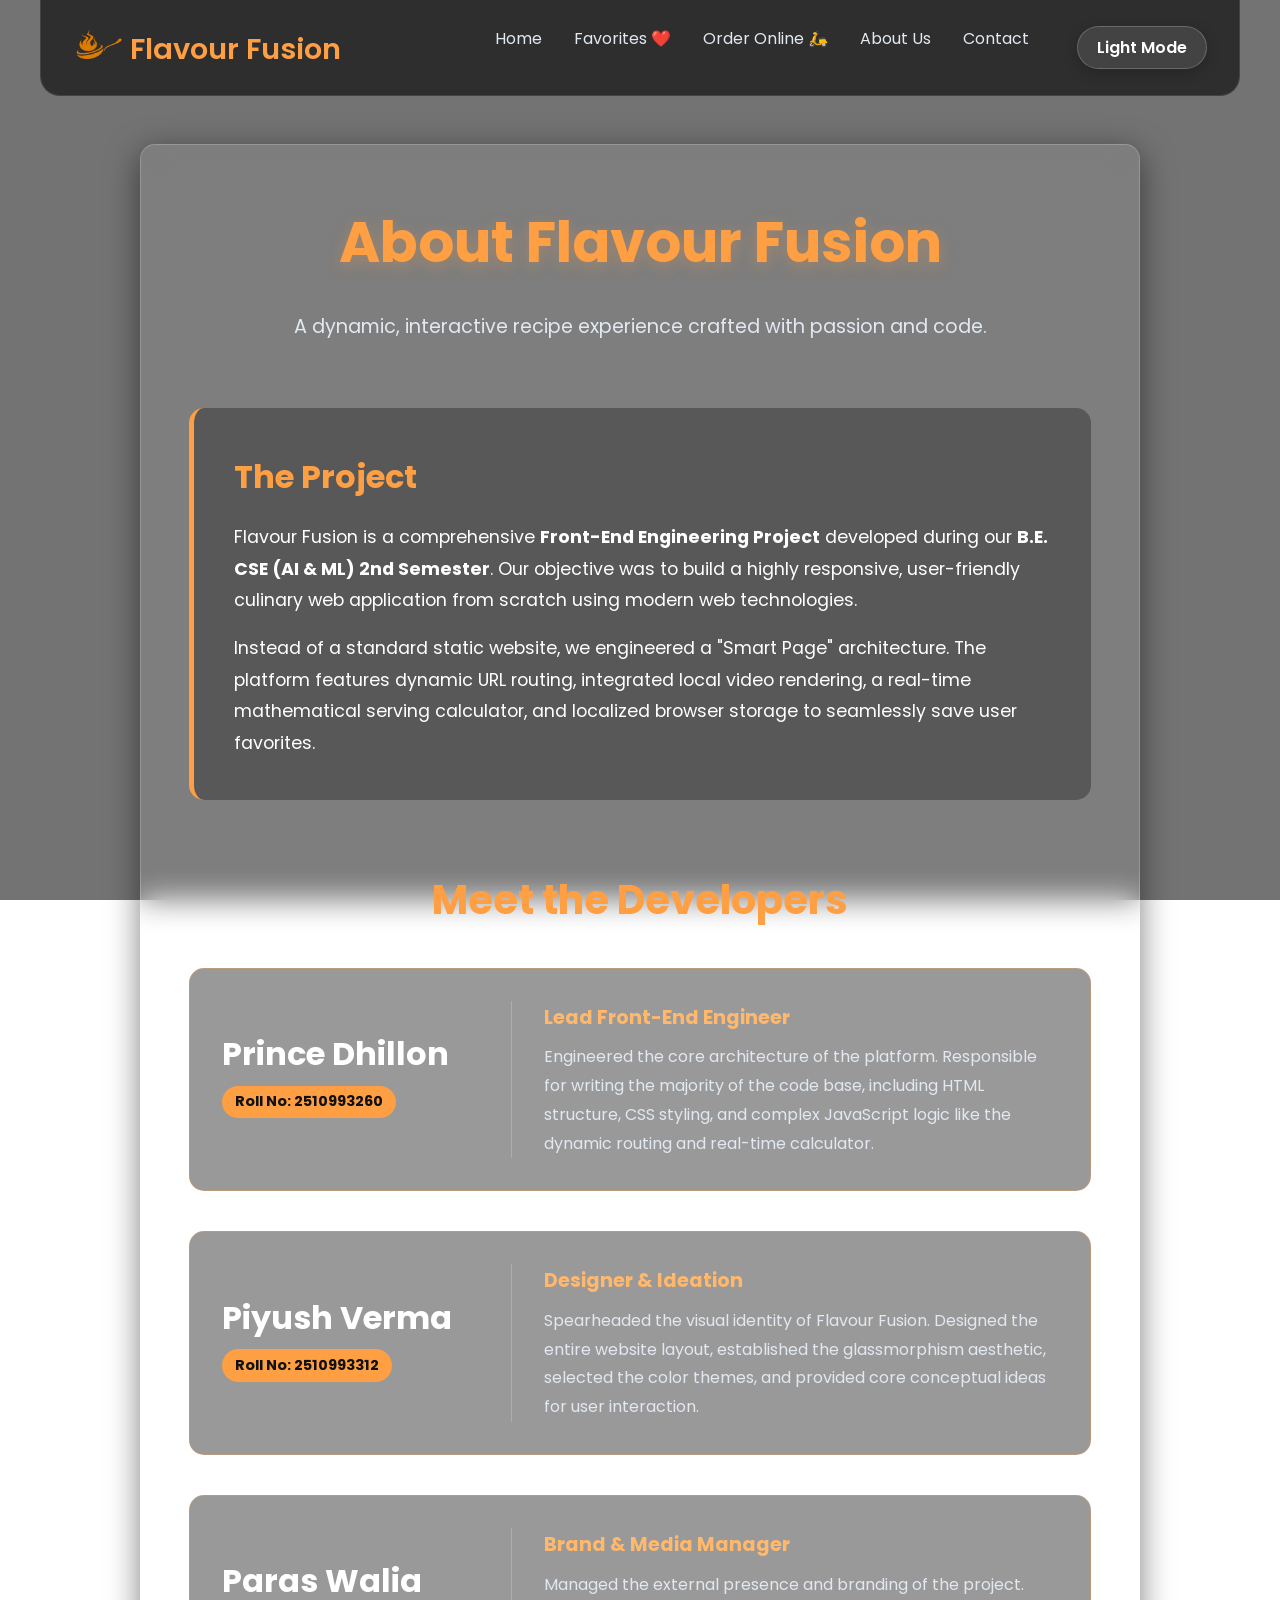
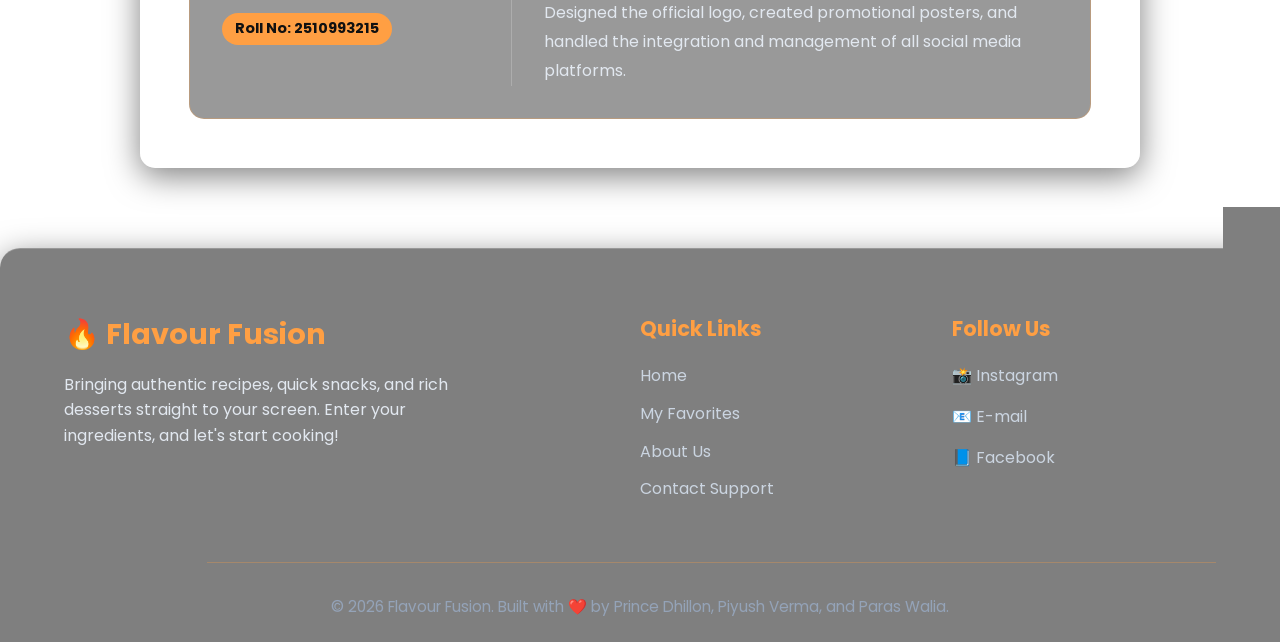
<file: html/about.html>
<!DOCTYPE html>
<html lang="en">
<head>
    <meta charset="UTF-8">
    <meta name="viewport" content="width=device-width, initial-scale=1.0">
    <title>About Us | Flavour Fusion</title>
    <link rel="stylesheet" href="/css/global.css">
    <link rel="stylesheet" href="/css/nav.css">
    <link rel="stylesheet" href="/css/recipe.css">
    <style>
        /* The initial hidden state (scaled down, slightly pushed down, invisible) */
        .scroll-zoom {
            opacity: 0;
            transform: scale(0.8) translateY(50px);
            transition: all 0.8s cubic-bezier(0.175, 0.885, 0.32, 1.275); /* Gives it a slight "bounce" effect */
        }

        /* The final visible state when scrolled into view */
        .scroll-zoom.visible {
            opacity: 1;
            transform: scale(1) translateY(0);
        }

        /* The Hover Effect for the Developer Cards */
        .dev-card {
            background: rgba(0,0,0,0.4); 
            border: 1px solid rgba(255,159,67,0.3); 
            padding: 2rem; 
            border-radius: 15px; 
            display: flex;
            align-items: center;
            gap: 2rem;
            transition: transform 0.4s ease, box-shadow 0.4s ease, border-color 0.4s ease;
        }

        /* When you hover over a card, it floats towards you and glows */
        .dev-card:hover {
            transform: translateY(-10px) scale(1.03);
            box-shadow: 0 20px 40px rgba(255,159,67,0.2);
            border-color: rgba(255,159,67,0.8);
            z-index: 10;
        }

        /* Mobile responsiveness for the new list */
        @media (max-width: 768px) {
            .dev-card {
                flex-direction: column;
                text-align: center;
                gap: 1rem;
            }
        }
    </style>
</head>
<body>
    <!-- FLAVOUR FUSION LOADER -->
    <div id="fusion-loader">
        <div class="eating-container">
            <div class="pac-man"></div>
            <div class="food food-1"></div>
            <div class="food food-2"></div>
        </div>
        <div class="loader-text">COOKING...</div>
    </div>
    
    <div class="background-overlay"></div>
    
    <nav class="top-nav">
        <div class="logo">
            <img src="/Logo/logo.png" height="35px" width="50px" alt="logo">
             Flavour Fusion
        </div>
        <ul class="nav-links">
            <li><a href="index.html">Home</a></li>
            <li><a href="favorites.html">Favorites ❤️</a></li>
            <li><a href="order.html">Order Online 🛵</a></li>
            <li><a href="about.html">About Us</a></li>
            <li><a href="contact.html">Contact</a></li>
            
            <li><button id="themeToggleBtn">Light Mode</button></li>
        </ul>
    </nav>
    
    <!-- Main About Section -->
    <!-- Main About Section -->
    <div class="glass-panel" style="margin: 3rem auto; padding: 3rem; max-width: 1000px; line-height: 1.8;">
        
        <h1 style="text-align: center; color: #ff9f43; font-size: 3.5rem; margin-bottom: 1rem; text-shadow: 0 4px 15px rgba(255,159,67,0.3);">About Flavour Fusion</h1>
        
        <p style="text-align: center; font-size: 1.2rem; color: #e2e8f0; margin-bottom: 4rem;">
            A dynamic, interactive recipe experience crafted with passion and code.
        </p>

        <!-- Academic Project Details (Animates in first) -->
        <div class="scroll-zoom" style="background: rgba(0,0,0,0.3); padding: 2.5rem; border-radius: 15px; margin-bottom: 4rem; border-left: 5px solid #ff9f43;">
            <h2 style="color: #ff9f43; margin-bottom: 1rem; font-size: 2rem;">The Project</h2>
            <p style="font-size: 1.1rem; color: #fff;">
                Flavour Fusion is a comprehensive <strong>Front-End Engineering Project</strong> developed during our <strong>B.E. CSE (AI & ML) 2nd Semester</strong>. 
                Our objective was to build a highly responsive, user-friendly culinary web application from scratch using modern web technologies.
            </p>
            <p style="font-size: 1.1rem; color: #fff; margin-top: 1rem;">
                Instead of a standard static website, we engineered a "Smart Page" architecture. The platform features dynamic URL routing, integrated local video rendering, a real-time mathematical serving calculator, and localized browser storage to seamlessly save user favorites.
            </p>
        </div>

        <!-- The Developers Tier List -->
        <h2 style="color: #ff9f43; margin-bottom: 2rem; text-align: center; font-size: 2.5rem;">Meet the Developers</h2>
        
        <div style="display: flex; flex-direction: column; gap: 2.5rem;">
            
            <!-- Developer 1: Prince -->
            <div class="dev-card scroll-zoom" style="transition-delay: 0.1s;">
                <div style="flex: 1;">
                    <h3 style="color: #fff; font-size: 2rem; margin-bottom: 0.2rem;">Prince Dhillon</h3>
                    <span style="display: inline-block; background: #ff9f43; color: #111; padding: 0.2rem 0.8rem; border-radius: 20px; font-weight: bold; font-size: 0.9rem; margin-bottom: 1rem;">Roll No: 2510993260</span>
                </div>
                <div style="flex: 2; border-left: 1px solid rgba(255,255,255,0.2); padding-left: 2rem;">
                    <p style="color: #ffb86c; font-size: 1.2rem; font-weight: bold; margin-bottom: 0.5rem;">Lead Front-End Engineer</p>
                    <p style="color: #e2e8f0;">Engineered the core architecture of the platform. Responsible for writing the majority of the code base, including HTML structure, CSS styling, and complex JavaScript logic like the dynamic routing and real-time calculator.</p>
                </div>
            </div>

            <!-- Developer 2: Piyush -->
            <div class="dev-card scroll-zoom" style="transition-delay: 0.2s;">
                <div style="flex: 1;">
                    <h3 style="color: #fff; font-size: 2rem; margin-bottom: 0.2rem;">Piyush Verma</h3>
                    <span style="display: inline-block; background: #ff9f43; color: #111; padding: 0.2rem 0.8rem; border-radius: 20px; font-weight: bold; font-size: 0.9rem; margin-bottom: 1rem;">Roll No: 2510993312</span>
                </div>
                <div style="flex: 2; border-left: 1px solid rgba(255,255,255,0.2); padding-left: 2rem;">
                    <p style="color: #ffb86c; font-size: 1.2rem; font-weight: bold; margin-bottom: 0.5rem;">Designer & Ideation</p>
                    <p style="color: #e2e8f0;">Spearheaded the visual identity of Flavour Fusion. Designed the entire website layout, established the glassmorphism aesthetic, selected the color themes, and provided core conceptual ideas for user interaction.</p>
                </div>
            </div>

            <!-- Developer 3: Paras -->
            <div class="dev-card scroll-zoom" style="transition-delay: 0.3s;">
                <div style="flex: 1;">
                    <h3 style="color: #fff; font-size: 2rem; margin-bottom: 0.2rem;">Paras Walia</h3>
                    <span style="display: inline-block; background: #ff9f43; color: #111; padding: 0.2rem 0.8rem; border-radius: 20px; font-weight: bold; font-size: 0.9rem; margin-bottom: 1rem;">Roll No: 2510993215</span>
                </div>
                <div style="flex: 2; border-left: 1px solid rgba(255,255,255,0.2); padding-left: 2rem;">
                    <p style="color: #ffb86c; font-size: 1.2rem; font-weight: bold; margin-bottom: 0.5rem;">Brand & Media Manager</p>
                    <p style="color: #e2e8f0;">Managed the external presence and branding of the project. Designed the official logo, created promotional posters, and handled the integration and management of all social media platforms.</p>
                </div>
            </div>

        </div>
    </div>
    <footer class="site-footer glass-panel">
        <div class="footer-content">
            <div class="footer-brand">
                <h2>🔥 Flavour Fusion</h2>
                <p>Bringing authentic recipes, quick snacks, and rich desserts straight to your screen. Enter your ingredients, and let's start cooking!</p>
            </div>
            
            <div class="footer-links">
                <h3>Quick Links</h3>
                <ul>
                    <li><a href="index.html">Home</a></li>
                    <li><a href="favorites.html">My Favorites</a></li>
                    <li><a href="about.html">About Us</a></li>
                    <li><a href="contact.html">Contact Support</a></li>
                </ul>
            </div>
            
            <div class="footer-social">
                <h3>Follow Us</h3>
                <div class="social-icons">
                    <a href="https://www.instagram.com/flavourfusion_chitkara/" target="_blank">📸 Instagram</a>
                    <a href="mailto:flavourfusion.chitkara@gmail.com" target="_blank">📧 E-mail</a>
                    <a href="https://www.facebook.com/share/1RVPqSEqEy/?mibextid=wwXIfr" target="_blank">📘 Facebook</a>
                </div>
            </div>
        </div>
        
        <div class="footer-bottom">
            <p>&copy; 2026 Flavour Fusion. Built with ❤️ by Prince Dhillon, Piyush Verma, and Paras Walia.</p>
        </div>
    </footer>
    <script>
        // Set up the Intersection Observer to watch for elements scrolling into view
        document.addEventListener("DOMContentLoaded", () => {
            const observer = new IntersectionObserver((entries) => {
                entries.forEach(entry => {
                    // If the element is visible on the screen
                    if (entry.isIntersecting) {
                        // Add the 'visible' class to trigger the CSS animation
                        entry.target.classList.add('visible');
                        // Stop observing it so it doesn't animate out and in repeatedly
                        observer.unobserve(entry.target); 
                    }
                });
            }, {
                // Trigger the animation when the element is 15% of the way up the screen
                threshold: 0.15 
            });

            // Find all elements with the 'scroll-zoom' class and start watching them
            const zoomElements = document.querySelectorAll('.scroll-zoom');
            zoomElements.forEach(el => observer.observe(el));
        });
    </script>
    <script>
        window.addEventListener('load', () => {
            const loader = document.getElementById('fusion-loader');
            if (loader) {
                loader.classList.add('loader-hidden');
                setTimeout(() => {
                    loader.remove();
                }, 600);
            }
        });
    </script>
    <script src="/js/theme.js"></script>
</body>
</html>
</file>
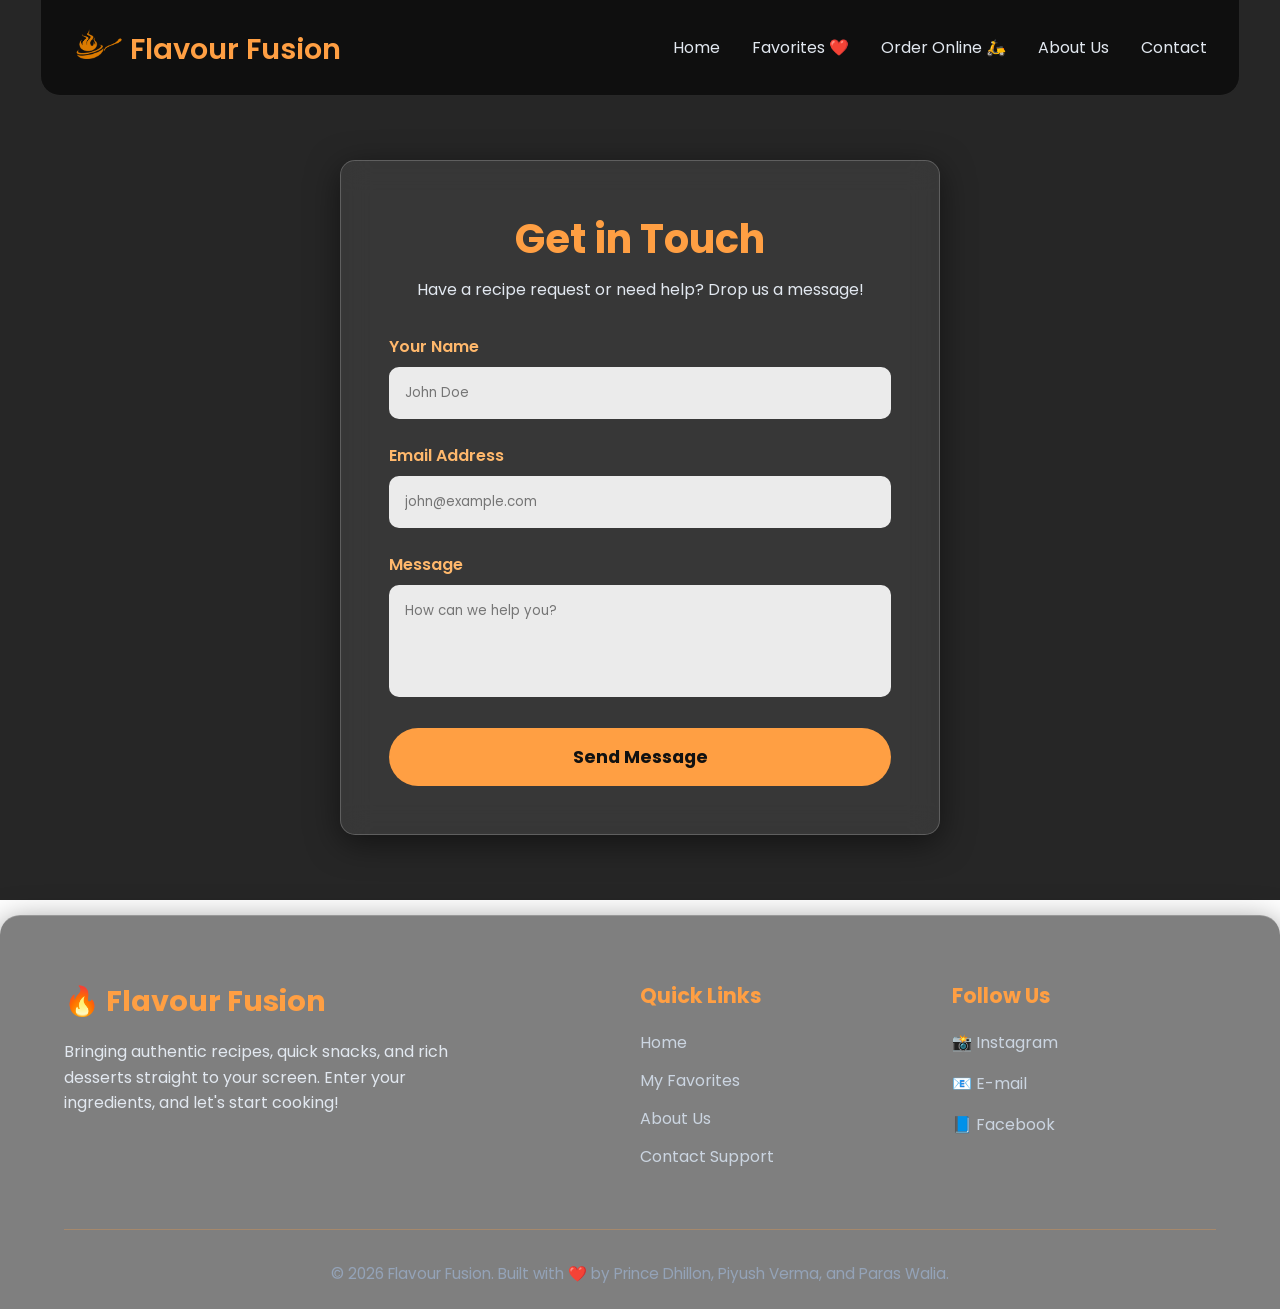
<file: html/contact.html>
<!DOCTYPE html>
<html lang="en">
<head>
    <meta charset="UTF-8">
    <meta name="viewport" content="width=device-width, initial-scale=1.0">
    <title>Contact Support | Flavour Fusion</title>
    <link rel="stylesheet" href="/css/global.css">
    <link rel="stylesheet" href="/css/nav.css">
    
    <style>
        .circle-animation {
            width: 100px; height: 100px; background-color: #4ade80; border-radius: 50%;
            display: flex; justify-content: center; align-items: center;
            animation: popIn 0.5s cubic-bezier(0.175, 0.885, 0.32, 1.275) forwards;
        }
        .tick-mark {
            display: inline-block; border: solid white; border-width: 0 8px 8px 0;
            transform: rotate(45deg); margin-bottom: 15px;
            animation: drawTick 0.6s ease-in-out 0.3s forwards;
            width: 0; height: 0; opacity: 0;
        }
        @keyframes popIn {
            0% { transform: scale(0); }
            100% { transform: scale(1); }
        }
        @keyframes drawTick {
            0% { width: 0px; height: 0px; opacity: 0; }
            40% { width: 25px; height: 0px; opacity: 1; }
            100% { width: 25px; height: 50px; opacity: 1; }
        }
    </style>
</head>
<body>
    <!-- FLAVOUR FUSION LOADER -->
    <div id="fusion-loader">
        <div class="eating-container">
            <div class="pac-man"></div>
            <div class="food food-1"></div>
            <div class="food food-2"></div>
        </div>
        <div class="loader-text">COOKING...</div>
    </div>
    
    <div class="background-overlay" style="background: rgba(0, 0, 0, 0.85);"></div>
    
    <nav class="top-nav">
        <div class="logo">
            <img src="/Logo/logo.png" height="35px" width="50px" alt="logo">
             Flavour Fusion
        </div>
        <ul class="nav-links">
            <li><a href="index.html">Home</a></li>
            <li><a href="favorites.html">Favorites ❤️</a></li>
            <li><a href="order.html">Order Online 🛵</a></li>
            <li><a href="about.html">About Us</a></li>
            <li><a href="contact.html">Contact</a></li>
        </ul>
    </nav>
    
    <div class="glass-panel" style="max-width: 600px; margin: 4rem auto; padding: 3rem; text-align: center;">
        <h1 style="font-size: 2.5rem; color: #ff9f43; margin-bottom: 0.5rem;">Get in Touch</h1>
        <p style="margin-bottom: 2rem; color: #e2e8f0;">Have a recipe request or need help? Drop us a message!</p>
        
        <form id="contactForm" style="display: flex; flex-direction: column; gap: 1.5rem; text-align: left;">
            <div>
                <label style="color: #ffb86c; font-weight: 600;">Your Name</label>
                <input type="text" required placeholder="John Doe" style="width: 100%; padding: 1rem; border-radius: 10px; border: none; margin-top: 0.5rem; outline: none; background: rgba(255,255,255,0.9);">
            </div>
            <div>
                <label style="color: #ffb86c; font-weight: 600;">Email Address</label>
                <input type="email" required placeholder="john@example.com" style="width: 100%; padding: 1rem; border-radius: 10px; border: none; margin-top: 0.5rem; outline: none; background: rgba(255,255,255,0.9);">
            </div>
            <div>
                <label style="color: #ffb86c; font-weight: 600;">Message</label>
                <textarea rows="4" required placeholder="How can we help you?" style="width: 100%; padding: 1rem; border-radius: 10px; border: none; margin-top: 0.5rem; outline: none; resize: none; background: rgba(255,255,255,0.9);"></textarea>
            </div>
            <button type="submit" style="padding: 1rem; border-radius: 30px; border: none; background: #ff9f43; color: #111; font-weight: bold; font-size: 1.1rem; cursor: pointer; transition: transform 0.2s;">Send Message</button>
        </form>

        <div id="successAnimation" style="display: none; flex-direction: column; align-items: center; padding: 2rem 0;">
            <div class="circle-animation">
                <div class="tick-mark"></div>
            </div>
            <h2 style="color: #4ade80; margin-top: 1.5rem; font-size: 2rem;">Message Sent!</h2>
            <p style="color: #e2e8f0; margin-top: 0.5rem;">We will get back to you shortly.</p>
        </div>
    </div>
    <footer class="site-footer glass-panel">
        <div class="footer-content">
            <div class="footer-brand">
                <h2>🔥 Flavour Fusion</h2>
                <p>Bringing authentic recipes, quick snacks, and rich desserts straight to your screen. Enter your ingredients, and let's start cooking!</p>
            </div>
            
            <div class="footer-links">
                <h3>Quick Links</h3>
                <ul>
                    <li><a href="index.html">Home</a></li>
                    <li><a href="favorites.html">My Favorites</a></li>
                    <li><a href="about.html">About Us</a></li>
                    <li><a href="contact.html">Contact Support</a></li>
                </ul>
            </div>
            
            <div class="footer-social">
                <h3>Follow Us</h3>
                <div class="social-icons">
                    <a href="https://www.instagram.com/flavourfusion_chitkara/" target="_blank">📸 Instagram</a>
                    <a href="mailto:flavourfusion.chitkara@gmail.com" target="_blank">📧 E-mail</a>
                    <a href="https://www.facebook.com/share/1RVPqSEqEy/?mibextid=wwXIfr" target="_blank">📘 Facebook</a>
                </div>
            </div>
        </div>
        
        <div class="footer-bottom">
            <p>&copy; 2026 Flavour Fusion. Built with ❤️ by Prince Dhillon, Piyush Verma, and Paras Walia.</p>
        </div>
    </footer>
    <script>
        const contactForm = document.getElementById('contactForm');
        const successAnimation = document.getElementById('successAnimation');

        contactForm.addEventListener('submit', (event) => {
            event.preventDefault(); // Prevents page reload
            contactForm.style.display = 'none'; // Hides form
            successAnimation.style.display = 'flex'; // Shows animation
        });
    </script>
    <script>
        window.addEventListener('load', () => {
            const loader = document.getElementById('fusion-loader');
            if (loader) {
                loader.classList.add('loader-hidden');
                setTimeout(() => {
                    loader.remove();
                }, 600);
            }
        });
    </script>
</body>
</html>
</file>
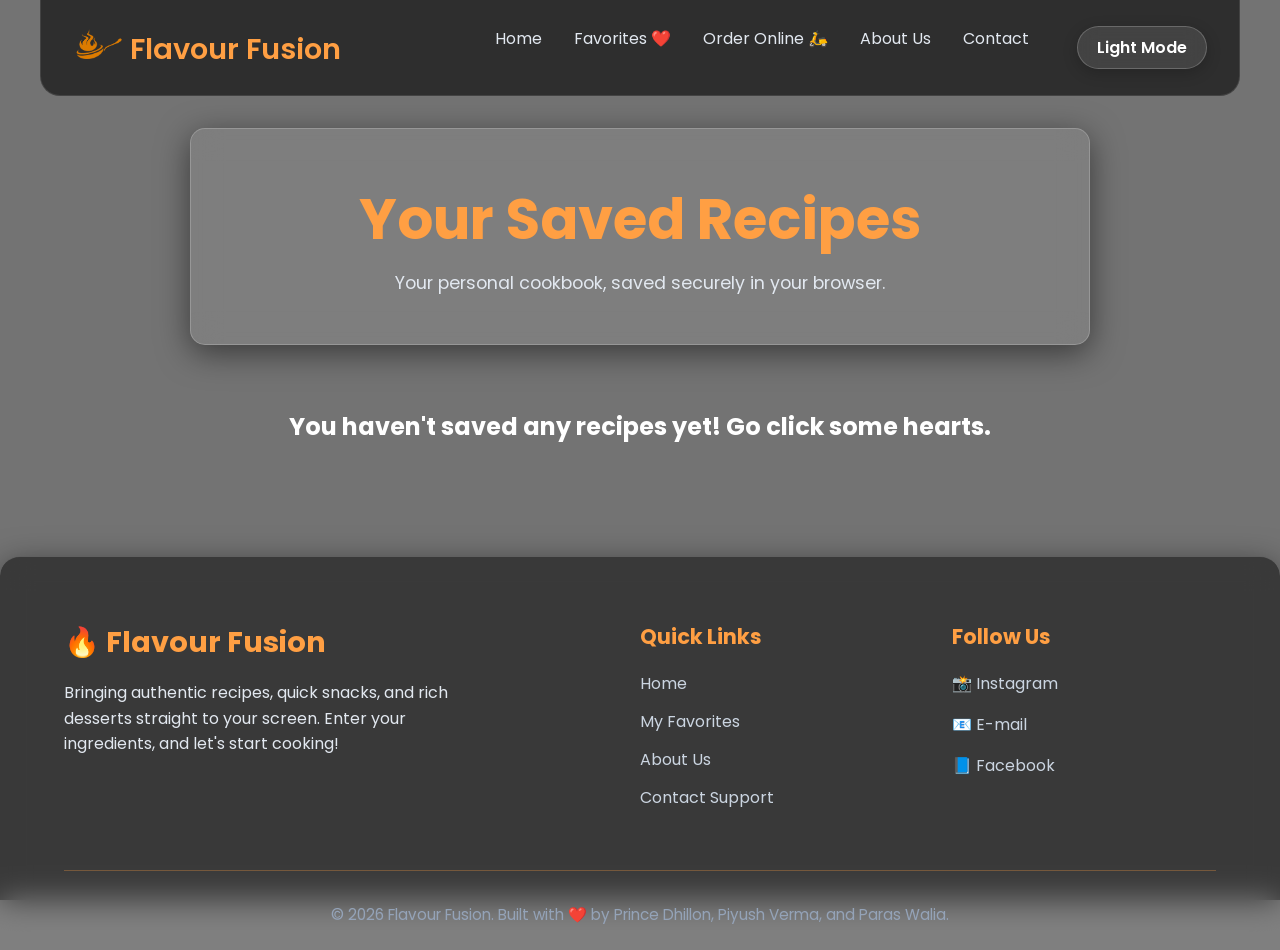
<file: html/favorites.html>
<!DOCTYPE html>
<html lang="en">
<head>
    <meta charset="UTF-8">
    <meta name="viewport" content="width=device-width, initial-scale=1.0">
    <title>My Favorites | Flavour Fusion</title>
    <link rel="stylesheet" href="/css/global.css">
    <link rel="stylesheet" href="/css/nav.css">
    <link rel="stylesheet" href="/css/home.css">
    <link rel="stylesheet" href="/css/recipe.css">
</head>
<body>
    <!-- FLAVOUR FUSION LOADER -->
    <div id="fusion-loader">
        <div class="eating-container">
            <div class="pac-man"></div>
            <div class="food food-1"></div>
            <div class="food food-2"></div>
        </div>
        <div class="loader-text">COOKING...</div>
    </div>
    
    <div class="background-overlay"></div>
    
    <nav class="top-nav">
        <div class="logo">
            <img src="/Logo/logo.png" height="35px" width="50px" alt="logo">
             Flavour Fusion
        </div>
        <ul class="nav-links">
            <li><a href="index.html">Home</a></li>
            <li><a href="favorites.html">Favorites ❤️</a></li>
            <li><a href="order.html">Order Online 🛵</a></li>
            <li><a href="about.html">About Us</a></li>
            <li><a href="contact.html">Contact</a></li>
            
            <li><button id="themeToggleBtn">Light Mode</button></li>
        </ul>
    </nav>
    
    <header class="hero-section glass-panel">
        <h1 class="main-title">Your Saved Recipes</h1>
        <p style="color: #e2e8f0; font-size: 1.1rem;">Your personal cookbook, saved securely in your browser.</p>
    </header>
    
    <main>
        <div id="favContainer" class="recipe-wrapper"></div>
    </main>
    <footer class="site-footer glass-panel">
        <div class="footer-content">
            <div class="footer-brand">
                <h2>🔥 Flavour Fusion</h2>
                <p>Bringing authentic recipes, quick snacks, and rich desserts straight to your screen. Enter your ingredients, and let's start cooking!</p>
            </div>
            
            <div class="footer-links">
                <h3>Quick Links</h3>
                <ul>
                    <li><a href="index.html">Home</a></li>
                    <li><a href="favorites.html">My Favorites</a></li>
                    <li><a href="about.html">About Us</a></li>
                    <li><a href="contact.html">Contact Support</a></li>
                </ul>
            </div>
            
            <div class="footer-social">
                <h3>Follow Us</h3>
                <div class="social-icons">
                    <a href="https://www.instagram.com/flavourfusion_chitkara/" target="_blank">📸 Instagram</a>
                    <a href="mailto:flavourfusion.chitkara@gmail.com" target="_blank">📧 E-mail</a>
                    <a href="https://www.facebook.com/share/1RVPqSEqEy/?mibextid=wwXIfr" target="_blank">📘 Facebook</a>
                </div>
            </div>
        </div>
        
        <div class="footer-bottom">
            <p>&copy; 2026 Flavour Fusion. Built with ❤️ by Prince Dhillon, Piyush Verma, and Paras Walia.</p>
        </div>
    </footer>
    <script src="/js/data.js"></script>
    <script src="/js/app.js"></script>
    <script src="/js/theme.js"></script>
    <script>
        // Custom function to render ONLY favorites
        function renderFavorites() {
            const favBox = document.getElementById('favContainer');
            if (!favBox) return;
            
            favBox.innerHTML = '';
            
            // Filter the massive database to only include saved IDs
            const savedRecipes = recipes.filter(r => favorites.includes(r.id));

            if(savedRecipes.length === 0) {
                favBox.innerHTML = '<h3 style="color: white; font-size: 1.5rem;">You haven\'t saved any recipes yet! Go click some hearts.</h3>';
                return;
            }

            savedRecipes.forEach(recipe => {
                const card = document.createElement('div');
                card.className = 'recipe-card glass-panel';
                card.innerHTML = `
                    <button class="fav-btn" onclick="toggleFav(event, '${recipe.id}')">❤️</button>
                    <a href="recipe.html?id=${recipe.id}" style="text-decoration:none; color:inherit;">
                        <img src="${recipe.image}" alt="${recipe.title}">
                        <div class="card-text">
                            <h2>${recipe.title}</h2>
                            <p style="font-size:0.8rem; color:#e2e8f0;">${recipe.tags.join(' • ')}</p>
                        </div>
                    </a>
                `;
                favBox.appendChild(card);
            });
        }
        
        // Run immediately when the page loads
        renderFavorites();
    </script>
</body>
</html>
</file>
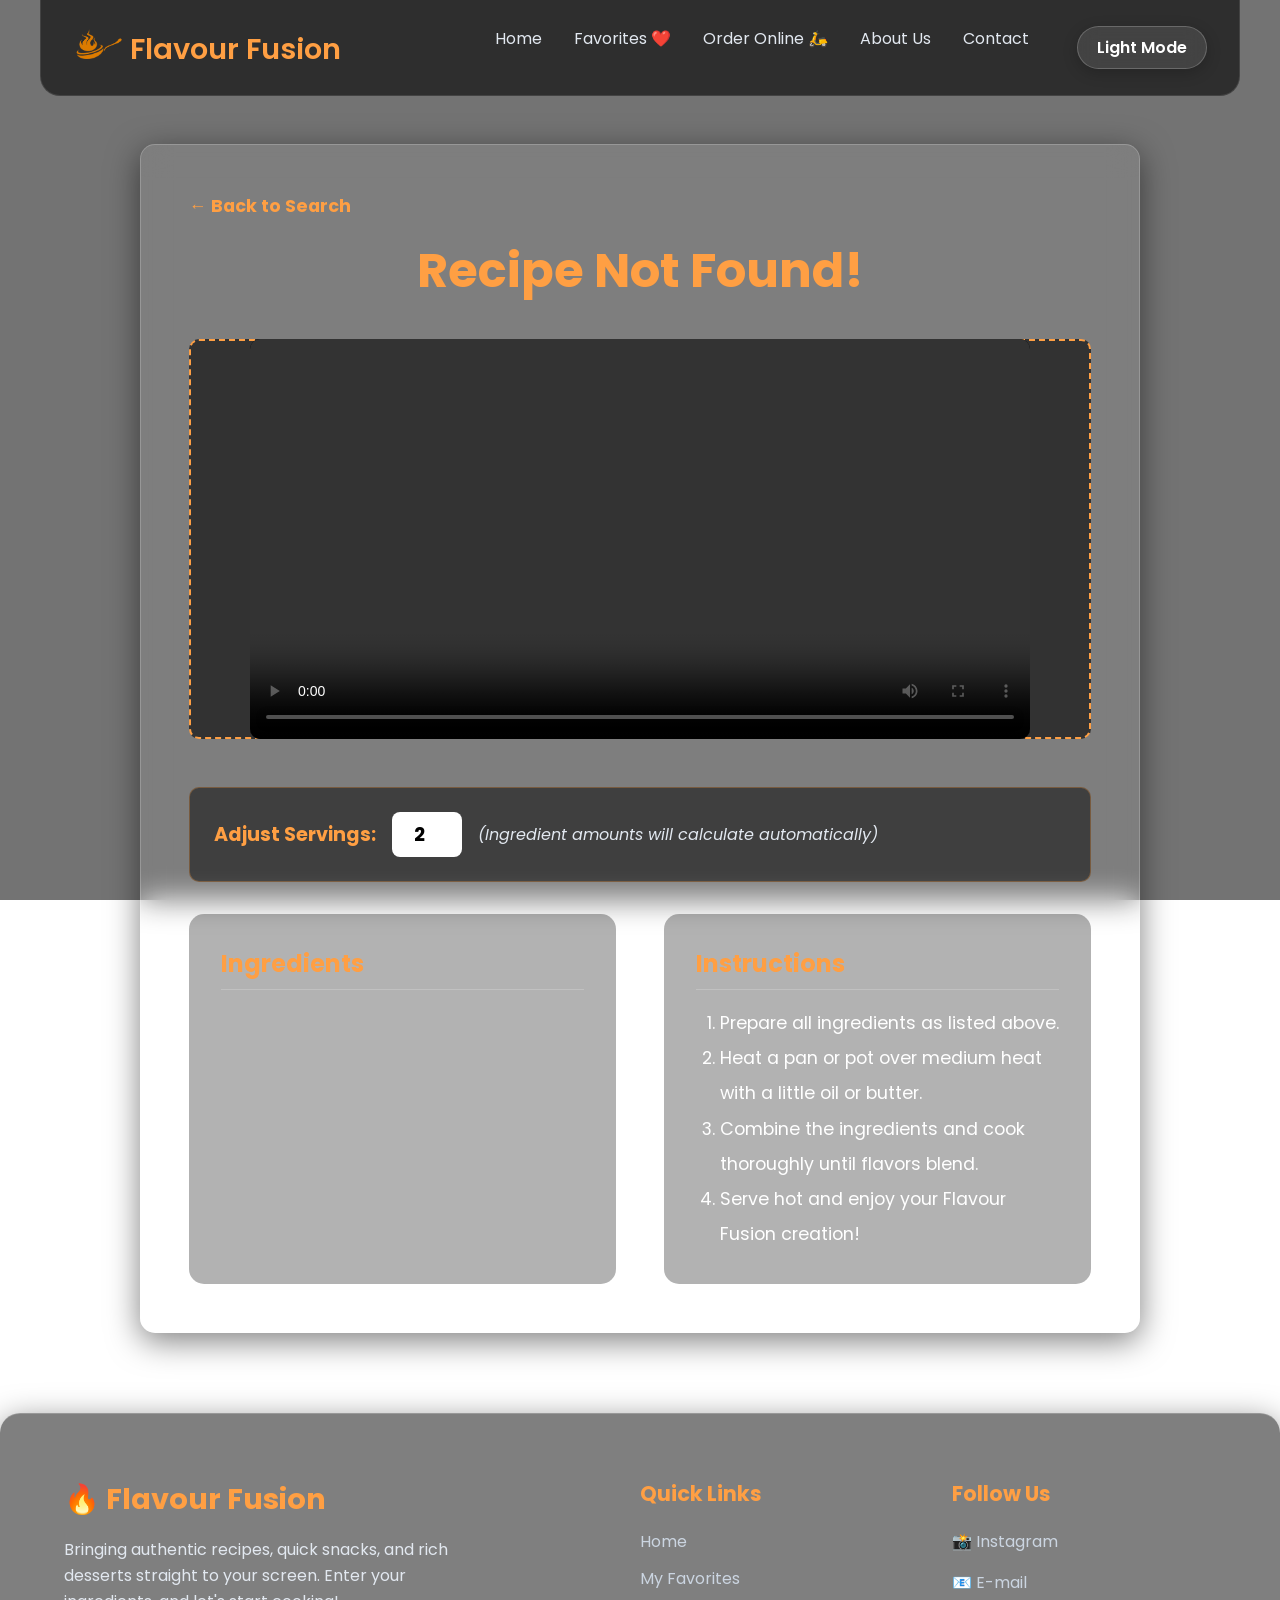
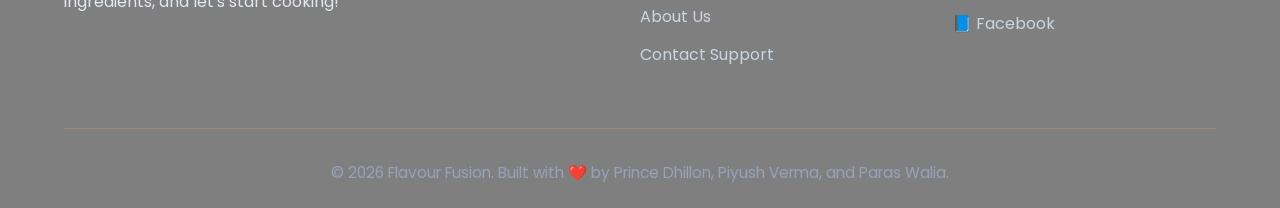
<file: html/recipe.html>
<!DOCTYPE html>
<html lang="en">
<head>
    <meta charset="UTF-8">
    <meta name="viewport" content="width=device-width, initial-scale=1.0">
    <title>Recipe | Flavour Fusion</title>
    <link rel="stylesheet" href="/css/global.css">
    <link rel="stylesheet" href="/css/nav.css">
    <link rel="stylesheet" href="/css/recipe.css">
</head>
<body>
    <!-- FLAVOUR FUSION LOADER -->
    <div id="fusion-loader">
        <div class="eating-container">
            <div class="pac-man"></div>
            <div class="food food-1"></div>
            <div class="food food-2"></div>
        </div>
        <div class="loader-text">COOKING...</div>
    </div>
    
    <div class="background-overlay"></div>
    <nav class="top-nav">
        <div class="logo">
            <img src="/Logo/logo.png" height="35px" width="50px" alt="logo">
             Flavour Fusion
        </div>
        <ul class="nav-links">
            <li><a href="index.html">Home</a></li>
            <li><a href="favorites.html">Favorites ❤️</a></li>
            <li><a href="order.html">Order Online 🛵</a></li>
            <li><a href="about.html">About Us</a></li>
            <li><a href="contact.html">Contact</a></li>
            
            <li><button id="themeToggleBtn">Light Mode</button></li>
        </ul>
    </nav>

    <div class="glass-panel" style="margin: 3rem auto; padding: 3rem; max-width: 1000px;">
        <a href="index.html" style="color: #ff9f43; text-decoration: none; font-weight: bold; font-size: 1.1rem;">← Back to Search</a>
        
        <h1 id="dynamicTitle" style="text-align: center; margin-top: 1rem; color: #ff9f43; font-size: 3rem;">Loading...</h1>
        
        <div class="video-placeholder" style="margin-top: 2rem;">
            <video id="vid" height="420px" width="780px" controls style="border-radius: 10px; max-height: 400px; background: #000;"></video>
        </div>

        <div style="background: rgba(0,0,0,0.5); padding: 1.5rem; border-radius: 10px; display: flex; align-items: center; gap: 1rem; margin-bottom: 2rem; border: 1px solid rgba(255,159,67,0.3);">
            <label style="color: #ff9f43; font-weight: bold; font-size: 1.2rem;">Adjust Servings:</label>
            <input type="number" id="servingInput" value="2" min="1" style="width: 70px; padding: 0.5rem; border-radius: 8px; border: none; font-size: 1.2rem; text-align: center; font-weight: bold;">
            <span style="color: #e2e8f0; font-style: italic;">(Ingredient amounts will calculate automatically)</span>
        </div>

        <div style="display: flex; flex-wrap: wrap; gap: 3rem;">
            <div style="flex: 1; min-width: 300px; background: rgba(0,0,0,0.3); padding: 2rem; border-radius: 15px;">
                <h2 style="color: #ff9f43; margin-bottom: 1rem; border-bottom: 1px solid rgba(255,255,255,0.2); padding-bottom: 0.5rem;">Ingredients</h2>
                
                <ul id="dynamicIngredients" style="line-height: 2; font-size: 1.1rem; padding-left: 1.5rem; text-transform: capitalize;">
                </ul>
            </div>
            
            <div style="flex: 1; min-width: 300px; background: rgba(0,0,0,0.3); padding: 2rem; border-radius: 15px;">
                <h2 style="color: #ff9f43; margin-bottom: 1rem; border-bottom: 1px solid rgba(255,255,255,0.2); padding-bottom: 0.5rem;">Instructions</h2>
                <ol style="line-height: 2; font-size: 1.1rem; padding-left: 1.5rem;">
                    <li>Prepare all ingredients as listed above.</li>
                    <li>Heat a pan or pot over medium heat with a little oil or butter.</li>
                    <li>Combine the ingredients and cook thoroughly until flavors blend.</li>
                    <li>Serve hot and enjoy your Flavour Fusion creation!</li>
                </ol>
            </div>
        </div>
    </div>
        <footer class="site-footer glass-panel">
        <div class="footer-content">
            <div class="footer-brand">
                <h2>🔥 Flavour Fusion</h2>
                <p>Bringing authentic recipes, quick snacks, and rich desserts straight to your screen. Enter your ingredients, and let's start cooking!</p>
            </div>
            
            <div class="footer-links">
                <h3>Quick Links</h3>
                <ul>
                    <li><a href="index.html">Home</a></li>
                    <li><a href="favorites.html">My Favorites</a></li>
                    <li><a href="about.html">About Us</a></li>
                    <li><a href="contact.html">Contact Support</a></li>
                </ul>
            </div>
            
            <div class="footer-social">
                <h3>Follow Us</h3>
                <div class="social-icons">
                    <a href="https://www.instagram.com/flavourfusion_chitkara/" target="_blank">📸 Instagram</a>
                    <a href="mailto:flavourfusion.chitkara@gmail.com" target="_blank">📧 E-mail</a>
                    <a href="https://www.facebook.com/share/1RVPqSEqEy/?mibextid=wwXIfr" target="_blank">📘 Facebook</a>
                </div>
            </div>
        </div>
        
        <div class="footer-bottom">
            <p>&copy; 2026 Flavour Fusion. Built with ❤️ by Prince Dhillon, Piyush Verma, and Paras Walia.</p>
        </div>
    </footer>

    <script src="/js/data.js"></script>
    <script src="/js/theme.js"></script>
    
<script>
        // Wrapping everything in a Try/Catch block to catch silent crashes
        try {
            // Check if data.js successfully loaded
            if (typeof recipes === 'undefined') {
                document.getElementById('dynamicTitle').textContent = "Error: data.js is missing!";
                console.error("Could not find the recipes array. Check your data.js file path.");
            } else {
                const urlParams = new URLSearchParams(window.location.search);
                const recipeId = urlParams.get('id');
                // Find the recipe in the database
                const matchedRecipe = recipes.find(r => r.id === recipeId);

                if (matchedRecipe) {
                    // 1. Update Title
                    document.getElementById('dynamicTitle').textContent = matchedRecipe.title;
                    document.title = matchedRecipe.title + " | Flavour Fusion";

                    // 2. THE VIDEO LOGIC (Safely inside the block now!)
                    const videoElement = document.getElementById('vid');
                    const videoContainer = document.querySelector('.video-placeholder');

                    if (matchedRecipe.videoLink) {
                        videoElement.src = matchedRecipe.videoLink;
                        videoElement.load(); // Forces the browser to load the new file
                        videoContainer.style.border = "none";
                        videoContainer.style.background = "transparent";
                    } else {
                        // Hide the video box if no video is linked in data.js
                        videoContainer.style.display = 'none';
                    }

                    // 3. Update Ingredients with Calculator Spans
                    const listContainer = document.getElementById('dynamicIngredients');
                    matchedRecipe.ingredients.forEach(ing => {
                        const li = document.createElement('li');
                        
                        // Formats beautifully: "250 grams Paneer (cubed)"
                        li.innerHTML = `
                            <span class="amount" data-base="${ing.amount}" style="font-weight: bold; color: #ffb86c;">
                                ${ing.amount}
                            </span> 
                            <span style="color: #e2e8f0; font-style: italic; margin-right: 5px;">${ing.unit}</span> 
                            ${ing.name}
                        `;
                        listContainer.appendChild(li);
                    });

                    // 4. Calculator Math Logic
                    const servingInput = document.getElementById('servingInput');
                    const baseServings = 2; 

                    if (servingInput) {
                        servingInput.addEventListener('input', (e) => {
                            let newServings = e.target.value;
                            if(newServings < 1) return; 

                            const amounts = document.querySelectorAll('.amount');
                            amounts.forEach(span => {
                                let baseAmount = parseFloat(span.getAttribute('data-base'));
                                let calculatedAmount = (baseAmount / baseServings) * newServings;
                                span.textContent = calculatedAmount % 1 === 0 ? calculatedAmount : calculatedAmount.toFixed(1);
                            });
                        });
                    }
                } else {
                    document.getElementById('dynamicTitle').textContent = "Recipe Not Found!";
                }
            }
        } catch (error) {
            document.getElementById('dynamicTitle').textContent = "Script Error! Check Console.";
            console.error("The script crashed:", error);
        }
    </script>
    <script>
        window.addEventListener('load', () => {
            const loader = document.getElementById('fusion-loader');
            if (loader) {
                loader.classList.add('loader-hidden');
                setTimeout(() => {
                    loader.remove();
                }, 600);
            }
        });
    </script>
</body>
</html>
</file>
<file: css/global.css>
@import url('https://fonts.googleapis.com/css2?family=Poppins:wght@300;400;600&display=swap');

* { margin: 0; padding: 0; box-sizing: border-box; font-family: 'Poppins', sans-serif; }

::-webkit-scrollbar { width: 10px; }
::-webkit-scrollbar-track { background: #111; }
::-webkit-scrollbar-thumb { background: #ff9f43; border-radius: 10px; }
::-webkit-scrollbar-thumb:hover { background: #ffb86c; }
::selection { background: #ff9f43; color: white; }

body {
    background-image: url('https://images.unsplash.com/photo-1596040033229-a9821ebd058d?q=80&w=2000');
    background-size: cover; background-position: center; background-attachment: fixed;
    color: #fff; min-height: 100vh;
}

/* THE BACKGROUND FIX: Changed from 0.75 (very dark) to 0.35 (bright and clear) */
.background-overlay {
    position: fixed; top: 0; left: 0; width: 100%; height: 100%;
    
    /* THE SWEET SPOT: 0.5 gives a perfect, subtle fade */
    background: rgba(0, 0, 0, 0.55); 
    
    z-index: -1; 
    backdrop-filter: blur(1px); -webkit-backdrop-filter: blur(1px);
}

.bg-video {
    position: fixed;
    top: 50%;
    left: 50%;
    min-width: 100%;
    min-height: 100%;
    width: auto;
    height: auto;
    transform: translateX(-50%) translateY(-50%);
    object-fit: cover;
    z-index: -2; 
}

.glass-panel {
    background: rgba(255, 255, 255, 0.08);
    backdrop-filter: blur(15px); border: 1px solid rgba(255, 255, 255, 0.2);
    box-shadow: 0 8px 32px rgba(0, 0, 0, 0.5); border-radius: 15px;
}

@keyframes fadeInDown {
    from { opacity: 0; transform: translateY(-20px); }
    to { opacity: 1; transform: translateY(0); }
}

/* --- Footer Styles --- */
.site-footer {
    margin-top: 5rem;
    border-radius: 20px 20px 0 0; 
    border-bottom: none;
    border-left: none;
    border-right: none;
    padding: 4rem 5% 1.5rem;
    text-align: left;
    background: rgba(0, 0, 0, 0.5); 
}

.footer-content {
    display: flex;
    flex-wrap: wrap; 
    justify-content: space-between;
    gap: 3rem;
    margin-bottom: 3rem;
    max-width: 1200px;
    margin-left: auto;
    margin-right: auto;
}

.footer-brand { flex: 2; min-width: 250px; }
.footer-brand h2 { color: #ff9f43; font-size: 1.8rem; margin-bottom: 1rem; }
.footer-brand p { color: #e2e8f0; max-width: 400px; line-height: 1.6; }

.footer-links, .footer-social { flex: 1; min-width: 150px; }
.footer-links h3, .footer-social h3 { color: #ff9f43; margin-bottom: 1.2rem; font-size: 1.3rem; }
.footer-links ul { list-style: none; }
.footer-links li { margin-bottom: 0.8rem; }
.footer-links a, .social-icons a { color: #cbd5e1; text-decoration: none; transition: color 0.3s ease, transform 0.3s ease; display: inline-block; }
.footer-links a:hover, .social-icons a:hover { color: #ff9f43; transform: translateX(5px); }

.social-icons { display: flex; flex-direction: column; gap: 1rem; }
.footer-bottom { text-align: center; padding-top: 2rem; border-top: 1px solid rgba(255, 159, 67, 0.3); color: #94a3b8; font-size: 0.95rem; max-width: 1200px; margin: 0 auto; }

/* --- Order Delivery Buttons --- */
.order-btn {
    display: inline-block;
    color: white !important;
    padding: 0.8rem 1.5rem;
    border-radius: 25px;
    font-weight: 600;
    text-decoration: none;
    transition: transform 0.3s ease, box-shadow 0.3s ease;
    width: 100%;
}
.order-btn:hover {
    transform: translateY(-3px);
    box-shadow: 0 5px 15px rgba(0,0,0,0.3);
}

/* =========================================
   1. PREMIUM THEME BUTTON STYLES
   ========================================= */
#themeToggleBtn {
    background: rgba(255, 255, 255, 0.1);
    border: 1px solid rgba(255, 255, 255, 0.2);
    border-radius: 25px; 
    padding: 0.5rem 1.2rem; 
    font-size: 1rem;
    font-weight: 600;
    color: #fff;
    cursor: pointer;
    margin-left: 1rem;
    transition: all 0.4s cubic-bezier(0.175, 0.885, 0.32, 1.275);
    backdrop-filter: blur(10px);
    -webkit-backdrop-filter: blur(10px);
    box-shadow: 0 4px 15px rgba(0, 0, 0, 0.2);
}

#themeToggleBtn:hover {
    background: rgba(255, 159, 67, 0.2);
    border-color: #ff9f43;
    color: #ff9f43; 
    transform: translateY(-4px); 
    box-shadow: 0 8px 20px rgba(255, 159, 67, 0.4); 
}

/* =========================================
   2. LIGHT MODE COLOR OVERRIDES
   ========================================= */
body.light-mode { background-image: url('https://images.unsplash.com/photo-1495195129352-aeb325a55b65?q=80&w=2000'); color: #111; }
body.light-mode .background-overlay { background: rgba(255, 255, 255, 0.85); }
body.light-mode .glass-panel, body.light-mode .top-nav, body.light-mode .site-footer {
    background: rgba(255, 255, 255, 0.65); border-color: rgba(0, 0, 0, 0.1); box-shadow: 0 8px 32px rgba(0, 0, 0, 0.05);
}
body.light-mode p, body.light-mode .nav-links a, body.light-mode .card-text p { color: #333 !important; }
body.light-mode .recipe-card h2 { color: #d35400; }
body.light-mode .input-box, body.light-mode .fridge-input-wrapper { background: rgba(255, 255, 255, 0.9); color: #111; border-color: #ccc; }
body.light-mode .chip { color: #333; border-color: #999; background: rgba(255, 255, 255, 0.5); }
body.light-mode .chip:hover, body.light-mode .chip.active { background: #ff9f43; color: #111; border-color: #ff9f43; }
body.light-mode #themeToggleBtn { background: rgba(0, 0, 0, 0.05); border-color: rgba(0, 0, 0, 0.2); color: #111; box-shadow: 0 4px 15px rgba(0, 0, 0, 0.05); }
body.light-mode #themeToggleBtn:hover { background: rgba(255, 159, 67, 0.15); border-color: #ff9f43; color: #d35400; box-shadow: 0 8px 20px rgba(255, 159, 67, 0.25); }
body.light-mode .footer-brand p, body.light-mode .footer-links a, body.light-mode .social-icons a, body.light-mode .footer-bottom { color: #444 !important; }
body.light-mode .footer-brand h2, body.light-mode .footer-links h3, body.light-mode .footer-social h3 { color: #d35400; }
body.light-mode .footer-links a:hover, body.light-mode .social-icons a:hover { color: #ff9f43 !important; }

/* =========================================
   3. CUSTOM PAGE LOADER (CLEANED UP)
   ========================================= */
#fusion-loader {
    position: fixed; top: 0; left: 0; width: 100vw; height: 100vh;
    background: none !important; 
    backdrop-filter: blur(4px) !important; 
    -webkit-backdrop-filter: blur(4px) !important;
    z-index: 99999; 
    display: flex; flex-direction: column; justify-content: center; align-items: center;
    transition: opacity 0.6s ease, visibility 0.6s ease;
}

.eating-container {
    position: relative; width: 180px; height: 60px; margin-bottom: 20px;
}

.pac-man {
    position: absolute; left: 0; width: 60px; height: 60px; z-index: 2;
    animation: lunge 0.6s infinite ease-in-out alternate;
}
.pac-man::before, .pac-man::after {
    content: ''; position: absolute; width: 60px; height: 30px; background: #ff9f43; left: 0;
}
.pac-man::before { top: 0; border-radius: 60px 60px 0 0; transform-origin: bottom center; animation: chompTop 0.3s infinite alternate ease-in-out; }
.pac-man::after { bottom: 0; border-radius: 0 0 60px 60px; transform-origin: top center; animation: chompBot 0.3s infinite alternate ease-in-out; }

.food {
    position: absolute; top: 14px; right: -30px; font-size: 28px; 
    background: transparent !important; width: auto !important; height: auto !important;
    animation: slideBurger 1.2s infinite linear; z-index: 1;
}
.food::before { content: '🍔'; }
.food-1 { animation-delay: 0s; }
.food-2 { animation-delay: 0.6s; } 

@keyframes lunge { 0% { transform: translateX(0); } 100% { transform: translateX(30px); } }
@keyframes chompTop { 0% { transform: rotate(-45deg); } 100% { transform: rotate(0deg); } }
@keyframes chompBot { 0% { transform: rotate(45deg); } 100% { transform: rotate(0deg); } }
@keyframes slideBurger { 0% { transform: translateX(0); opacity: 0; } 20% { opacity: 1; } 80% { opacity: 1; } 100% { transform: translateX(-150px); opacity: 0; } }

.loader-text { color: #ff9f43; font-size: 1.2rem; font-weight: bold; letter-spacing: 3px; animation: pulse 1.5s ease-in-out infinite; }
@keyframes pulse { 0%, 100% { opacity: 1; } 50% { opacity: 0.5; } }
.loader-hidden { opacity: 0; visibility: hidden; }
</file>
<file: css/nav.css>
.top-nav {
    display: flex; 
    justify-content: space-between; 
    align-items: center;
    padding: 1.5rem 2rem; 
    background: rgba(0, 0, 0, 0.6);
    
    /* THE FIX: Constraints and centering */
    max-width: 1200px;
    margin: 0 auto; 
    
    /* THE STYLE: Rounded bottom corners and borders */
    border: 1px solid rgba(255, 255, 255, 0.1);
    border-top: none;
    border-radius: 0 0 20px 20px; 
}
.logo { font-size: 1.8rem; font-weight: 600; color: #ff9f43; }
.nav-links { display: flex; gap: 2rem; list-style: none; position: relative; }
.nav-links a { text-decoration: none; color: #e2e8f0; transition: 0.3s; padding-bottom: 0.3rem;}
.nav-links a:hover, .nav-links a.active { color: #ff9f43; border-bottom: 2px solid #ff9f43; }

/* --- Premium Theme Toggle Button (Text Version) --- */
#themeToggleBtn {
    background: rgba(255, 255, 255, 0.1);
    border: 1px solid rgba(255, 255, 255, 0.2);
    border-radius: 25px; /* Pill shape instead of circle */
    padding: 0.5rem 1.2rem; /* Gives the text room to breathe */
    font-size: 1rem;
    font-weight: 600;
    color: #fff;
    cursor: pointer;
    margin-left: 1rem;
    
    /* Smooth bounce transition */
    transition: all 0.4s cubic-bezier(0.175, 0.885, 0.32, 1.275);
    backdrop-filter: blur(10px);
    -webkit-backdrop-filter: blur(10px);
    box-shadow: 0 4px 15px rgba(0, 0, 0, 0.2);
}

/* Hover Effect: Bounce and Glow (No rotation for wide buttons) */
#themeToggleBtn:hover {
    background: rgba(255, 159, 67, 0.2);
    border-color: #ff9f43;
    color: #ff9f43; /* Changes text to orange on hover */
    transform: translateY(-4px); /* Just moves straight up */
    box-shadow: 0 8px 20px rgba(255, 159, 67, 0.4);
}

/* --- Light Mode Adjustments for the Button --- */
body.light-mode #themeToggleBtn {
    background: rgba(0, 0, 0, 0.05);
    border-color: rgba(0, 0, 0, 0.2);
    color: #111; /* Dark text for light mode */
    box-shadow: 0 4px 15px rgba(0, 0, 0, 0.05);
}

body.light-mode #themeToggleBtn:hover {
    background: rgba(255, 159, 67, 0.15);
    border-color: #ff9f43;
    color: #d35400; /* Darker orange text for contrast */
    box-shadow: 0 8px 20px rgba(255, 159, 67, 0.25);
}
</file>
<file: css/recipe.css>
.recipe-wrapper { display: flex; flex-wrap: wrap; justify-content: center; gap: 2.5rem; padding: 2rem; }
.recipe-card {
    width: 300px; display: flex; flex-direction: column; text-decoration: none; color: white;
    position: relative; transition: transform 0.4s cubic-bezier(0.175, 0.885, 0.32, 1.275), box-shadow 0.4s;
}
.recipe-card:hover {
    transform: translateY(-12px) scale(1.02);
    box-shadow: 0 15px 30px rgba(255, 159, 67, 0.3); border-color: #ff9f43;
}
.recipe-card img { width: 100%; height: 200px; object-fit: cover; border-top-left-radius: 15px; border-top-right-radius: 15px; }
.card-text { padding: 1.5rem; text-align: center; }
.card-text h2 { font-size: 1.4rem; color: #ff9f43; margin-bottom: 0.5rem; }

.fav-btn {
    position: absolute; top: 10px; right: 10px; background: rgba(0,0,0,0.7);
    border: none; font-size: 1.5rem; padding: 0.5rem; border-radius: 50%;
    cursor: pointer; transition: 0.2s; z-index: 10;
}
.fav-btn:hover { transform: scale(1.2); }

/* Video Placeholder for Recipe Pages */
.video-placeholder {
    width: 100%; height: 400px; background-color: rgba(0, 0, 0, 0.6);
    border: 2px dashed #ff9f43; border-radius: 10px;
    display: flex; align-items: center; justify-content: center;
    margin-bottom: 3rem; font-size: 1.5rem; color: #cbd5e1;
}
</file>
<file: css/home.css>
.hero-section {
    text-align: center; padding: 3rem 2rem; margin: 2rem auto; max-width: 900px;
    animation: fadeInDown 0.8s ease;
}

.main-title { font-size: 3.5rem; margin-bottom: 0.5rem; color: #ff9f43; }

.search-container { display: flex; justify-content: center; margin-bottom: 2rem; }
.input-box {
    width: 90%; max-width: 600px; padding: 1rem 1.5rem;
    border-radius: 30px; border: 1px solid rgba(255,255,255,0.2);
    background: rgba(0,0,0,0.6); color: white; font-size: 1.1rem; outline: none; transition: 0.3s;
}
.input-box:focus { border-color: #ff9f43; background: rgba(0,0,0,0.8); }

.category-filters { display: flex; flex-wrap: wrap; justify-content: center; gap: 0.8rem; }
.chip {
    padding: 0.5rem 1.2rem; border-radius: 20px; background: rgba(255, 255, 255, 0.1);
    color: white; border: 1px solid rgba(255, 255, 255, 0.2); cursor: pointer; transition: 0.3s;
}
.chip:hover, .chip.active { background: #ff9f43; border-color: #ff9f43; transform: translateY(-3px); color: #111; font-weight: bold;}

/* Fridge Section at Bottom */
.fridge-section {
    margin: 4rem auto; max-width: 800px; text-align: center; padding: 3rem;
    border-top: 1px solid rgba(255,159,67,0.3);
}
.fridge-input-wrapper {
    display: flex; align-items: center; gap: 1rem; width: 100%; max-width: 600px; margin: 1.5rem auto 0;
    background: rgba(0,0,0,0.6); padding: 1rem 1.5rem; border-radius: 30px; border: 1px solid rgba(255,159,67,0.5);
}
.fridge-input-wrapper input {
    background: transparent; border: none; color: white; outline: none; width: 100%; font-size: 1.1rem;
}
</file>
